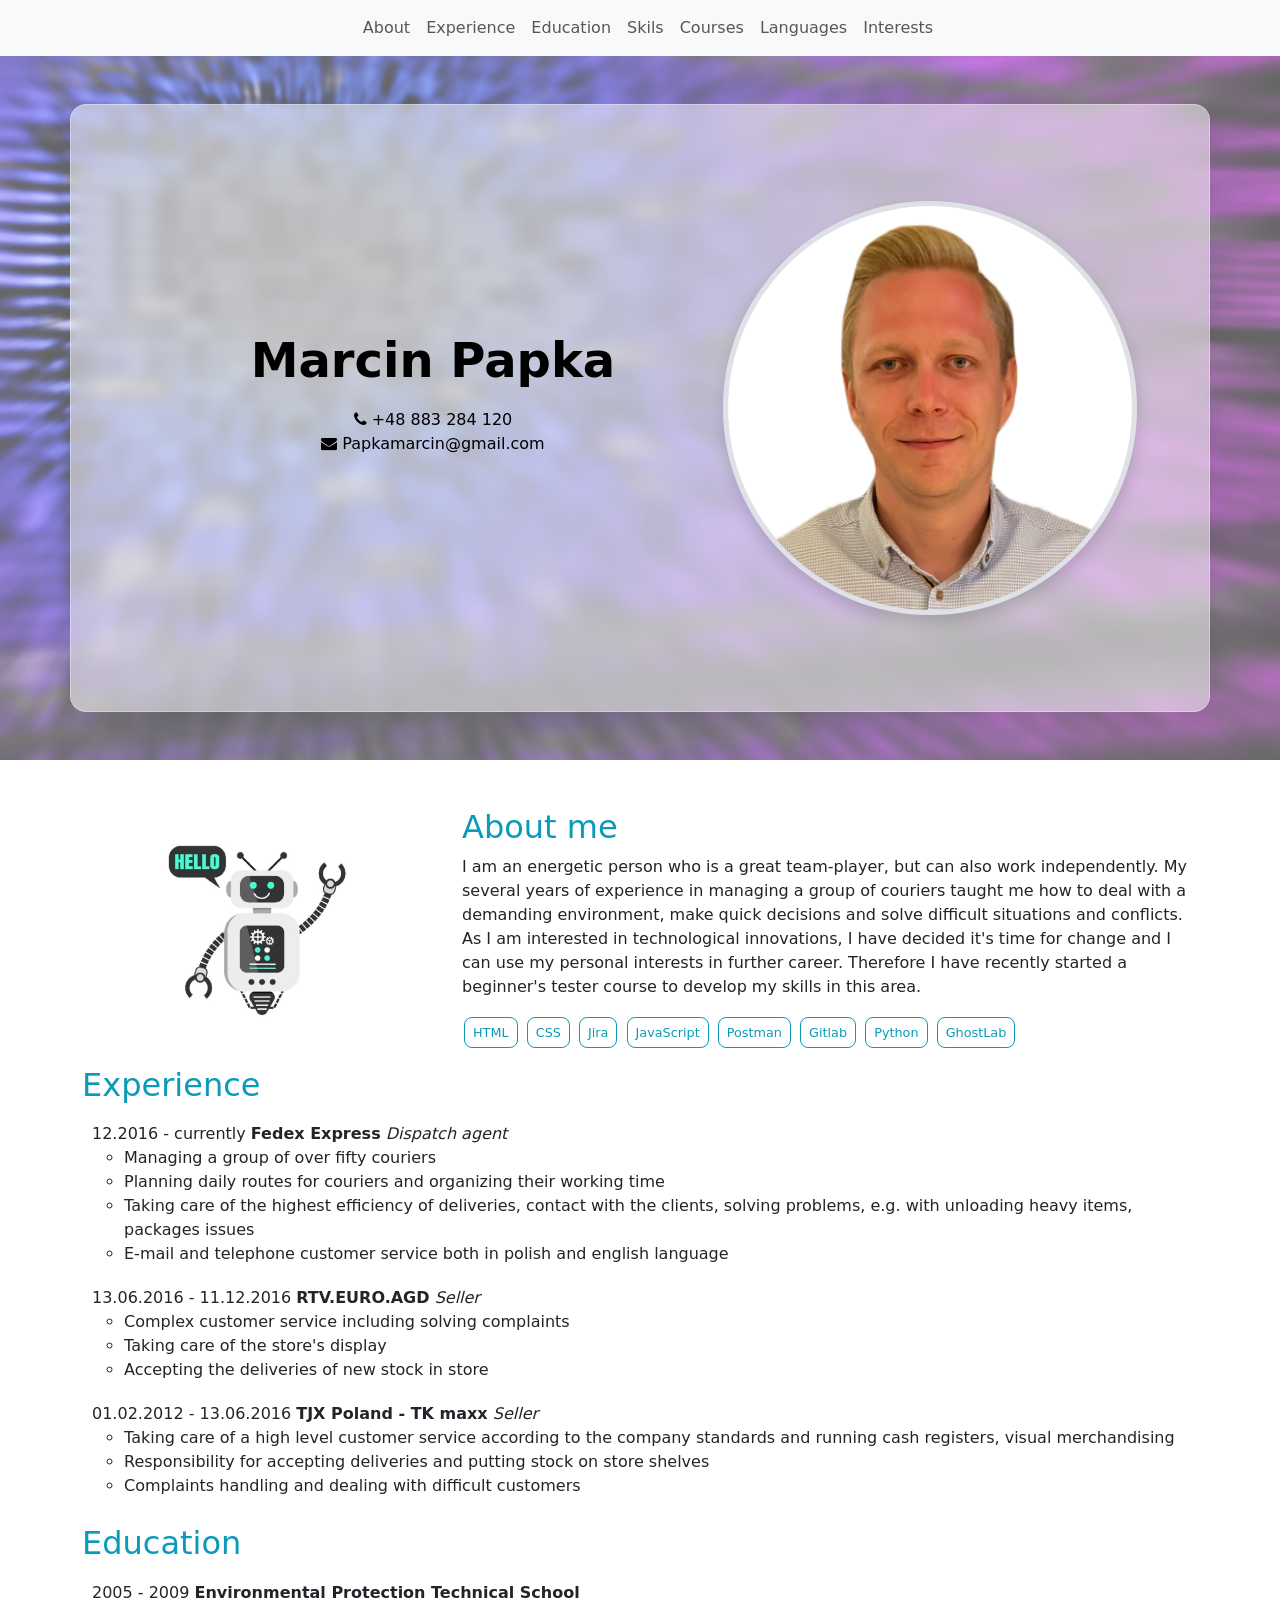
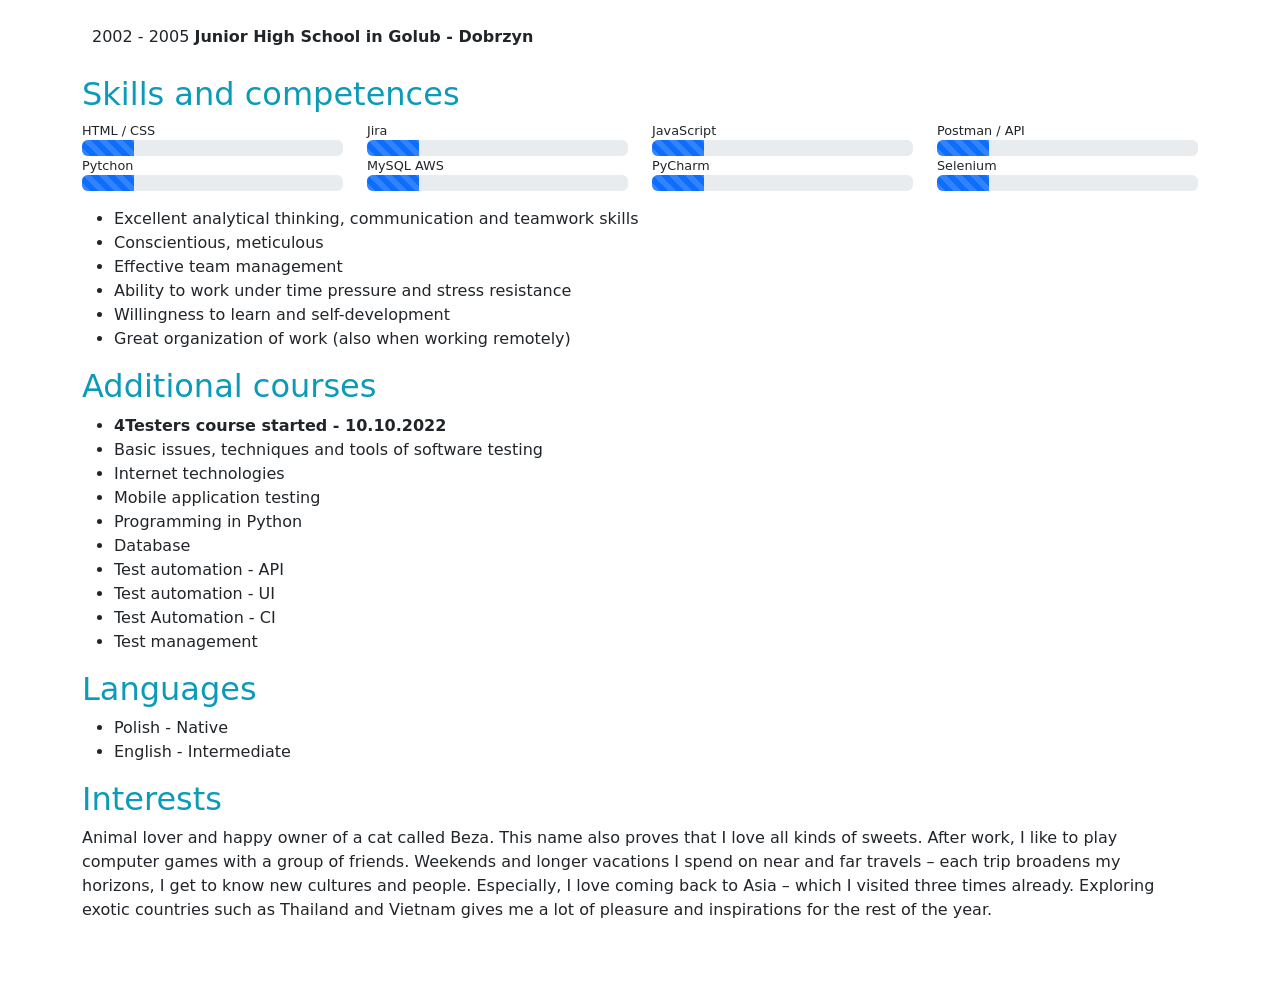
<file: Cv/Marcin Papka/public/index.html>
<!DOCTYPE html>
<html lang="en">
  <head>
    <meta charset="UTF-8" />
    <meta
      content="width=device-width, user-scalable=no, initial-scale=1.0, maximum-scale=1.0, minimum-scale=1.0"
      name="viewport"
    />
    <meta content="ie=edge" http-equiv="X-UA-Compatible" />
    <title>Marcin Papka - Resume</title>

    <link
      crossorigin="anonymous"
      href="https://cdn.jsdelivr.net/npm/bootstrap@5.2.2/dist/css/bootstrap.min.css"
      integrity="sha384-Zenh87qX5JnK2Jl0vWa8Ck2rdkQ2Bzep5IDxbcnCeuOxjzrPF/et3URy9Bv1WTRi"
      rel="stylesheet"
    />
    <link
      href="https://cdnjs.cloudflare.com/ajax/libs/font-awesome/4.7.0/css/font-awesome.min.css"
      rel="stylesheet"
    />
    <link href="style.css" rel="stylesheet" />
  </head>
  <body>
    <nav class="navbar navbar-expand-lg bg-light sticky-top px-5">
      <a class="navbar-brand"></a>
      <button
        aria-controls="collapseExample"
        aria-expanded="false"
        aria-label="Toggle navigation"
        class="navbar-toggler"
        data-bs-target="collapseExample"
        data-bs-toggle="collapse"
        type="button"
      >
        <span class="navbar-toggler-icon"></span>
      </button>

      <div
        class="collapse navbar-collapse justify-content-md-center"
        id="collapseExample"
      >
        <ul class="navbar-nav">
          <li class="nav-item">
            <a class="nav-link" href="#about-me">About</a>
          </li>
          <li class="nav-item">
            <a class="nav-link" href="#experience">Experience</a>
          </li>
          <li class="nav-item">
            <a class="nav-link" href="#education">Education</a>
          </li>
          <li class="nav-item">
            <a class="nav-link" href="#skills">Skils</a>
          </li>
          <li class="nav-item">
            <a class="nav-link" href="#courses">Courses</a>
          </li>
          <li class="nav-item">
            <a class="nav-link" href="#languages">Languages</a>
          </li>
          <li class="nav-item">
            <a class="nav-link" href="#interests">Interests</a>
          </li>
        </ul>
      </div>
    </nav>

    <header class="main-description py-5 px-5 px-lg-5">
      <div class="container px-5">
        <div class="container col-xxl-12 px-5 py-5">
          <div
            class="row flex-lg-row-reverse align-items-center justify-content-center g-5 py-5"
          >
            <div
              class="col-12 col-sm-8 col-md-7 col-lg-5 px-5 px-lg-0 main-img"
            >
              <img
                alt="My Photo"
                class="d-block mx-auto border-5 border img-fluid rounded-pill shadow"
                src="zdjecie.png"
              />
            </div>
            <div class="col-lg-7">
              <h1 class="display-5 fw-bold lh-1 mb-3 text-center" id="name">
                Marcin Papka
              </h1>

              <p class="main text-center py-2">
                <a href="tel:0048883284120"
                  ><i class="fa fa-phone"></i> +48 883 284 120</a
                ><br />
                <a href="mailto:Papkamarcin@gmail.com"
                  ><i class="fa fa-envelope"></i> Papkamarcin@gmail.com</a
                ><br />
              </p>
              <p class="main text-center font-monospace"></p>
            </div>
          </div>
        </div>
      </div>
    </header>
    <a class="info" id="about-me"></a>
    <main class="container py-5">
      <section class="section row">
        <div
          class="col-4 d-md-flex d-none align-items-center justify-content-center"
        >
          <img class="full-width" src="hello.jpg" alt="Hello-Robot" />
        </div>
        <div class="col-md-8 col-12">
          <h2>About me</h2>
          <p>
            I am an energetic person who is a great team-player, but can also
            work independently. My several years of experience in managing a
            group of couriers taught me how to deal with a demanding
            environment, make quick decisions and solve difficult situations and
            conflicts. As I am interested in technological innovations, I have
            decided it's time for change and I can use my personal interests in
            further career. Therefore I have recently started a beginner's
            tester course to develop my skills in this area.
          </p>
          <div class="tags">
            <span>HTML</span>
            <span>CSS</span>
            <span>Jira</span>
            <span>JavaScript</span>
            <span>Postman</span>
            <span>Gitlab</span>
            <span>Python</span>
            <span>GhostLab</span>
          </div>
        </div>
      </section>

      <section class="section experience info mt-3" id="experience">
        <h2>Experience</h2>
        <ul>
          <li>
            12.2016 - currently <strong>Fedex Express</strong>
            <i>Dispatch agent</i>
            <ul>
              <li>Managing a group of over fifty couriers</li>
              <li>
                Planning daily routes for couriers and organizing their working
                time
              </li>
              <li>
                Taking care of the highest efficiency of deliveries, contact
                with the clients, solving problems, e.g. with unloading heavy
                items, packages issues
              </li>
              <li>
                E-mail and telephone customer service both in polish and english
                language
              </li>
            </ul>
          </li>
          <li>
            13.06.2016 - 11.12.2016 <strong>RTV.EURO.AGD</strong>
            <i>Seller</i>
            <ul>
              <li>Complex customer service including solving complaints</li>
              <li>Taking care of the store's display</li>
              <li>Accepting the deliveries of new stock in store</li>
            </ul>
          </li>
          <li>
            01.02.2012 - 13.06.2016 <strong>TJX Poland - TK maxx</strong>
            <i>Seller</i>
            <ul>
              <li>
                Taking care of a high level customer service according to the
                company standards and running cash registers, visual
                merchandising
              </li>
              <li>
                Responsibility for accepting deliveries and putting stock on
                store shelves
              </li>
              <li>Complaints handling and dealing with difficult customers</li>
            </ul>
          </li>
        </ul>
      </section>
      <section class="section education anchor" id="education">
        <h2>Education</h2>
        <ul>
          <li>
            2005 - 2009
            <strong>Environmental Protection Technical School</strong>
          </li>
          <li>
            2002 - 2005
            <strong> Junior High School in Golub - Dobrzyn</strong>
          </li>
        </ul>
      </section>
      <section class="section anchor" id="skills">
        <h2>Skills and competences</h2>

        <div class="row skills">
          <div class="col-6 col-md-4 col-lg-3">
            HTML / CSS
            <div class="progress">
              <div
                class="progress-bar progress-bar-striped progress-bar-animated"
                role="progressbar"
                aria-label="Animated striped example"
                aria-valuenow="20"
                aria-valuemin="0"
                aria-valuemax="100"
                style="width: 20%"
              ></div>
            </div>
          </div>
          <div class="col-6 col-md-4 col-lg-3">
            Jira
            <div class="progress">
              <div
                class="progress-bar progress-bar-striped progress-bar-animated"
                role="progressbar"
                aria-label="Animated striped example"
                aria-valuenow="20"
                aria-valuemin="0"
                aria-valuemax="100"
                style="width: 20%"
              ></div>
            </div>
          </div>
          <div class="col-6 col-md-4 col-lg-3">
            JavaScript
            <div class="progress">
              <div
                class="progress-bar progress-bar-striped progress-bar-animated"
                role="progressbar"
                aria-label="Animated striped example"
                aria-valuenow="20"
                aria-valuemin="0"
                aria-valuemax="100"
                style="width: 20%"
              ></div>
            </div>
          </div>
          <div class="col-6 col-md-4 col-lg-3">
            Postman / API
            <div class="progress">
              <div
                class="progress-bar progress-bar-striped progress-bar-animated"
                role="progressbar"
                aria-label="Animated striped example"
                aria-valuenow="20"
                aria-valuemin="0"
                aria-valuemax="100"
                style="width: 20%"
              ></div>
            </div>
          </div>
          <div class="col-6 col-md-4 col-lg-3">
            Pytchon
            <div class="progress">
              <div
                class="progress-bar progress-bar-striped progress-bar-animated"
                role="progressbar"
                aria-label="Animated striped example"
                aria-valuenow="20"
                aria-valuemin="0"
                aria-valuemax="100"
                style="width: 20%"
              ></div>
            </div>
          </div>
          <div class="col-6 col-md-4 col-lg-3">
            MySQL AWS
            <div class="progress">
              <div
                class="progress-bar progress-bar-striped progress-bar-animated"
                role="progressbar"
                aria-label="Animated striped example"
                aria-valuenow="20"
                aria-valuemin="0"
                aria-valuemax="100"
                style="width: 20%"
              ></div>
            </div>
          </div>
          <div class="col-6 col-md-4 col-lg-3">
            PyCharm
            <div class="progress">
              <div
                class="progress-bar progress-bar-striped progress-bar-animated"
                role="progressbar"
                aria-label="Animated striped example"
                aria-valuenow="20"
                aria-valuemin="0"
                aria-valuemax="100"
                style="width: 20%"
              ></div>
            </div>
          </div>
          <div class="col-6 col-md-4 col-lg-3">
            Selenium
            <div class="progress">
              <div
                class="progress-bar progress-bar-striped progress-bar-animated"
                role="progressbar"
                aria-label="Animated striped example"
                aria-valuenow="20"
                aria-valuemin="0"
                aria-valuemax="100"
                style="width: 20%"
              ></div>
            </div>
          </div>
        </div>
      </section>
      <section>
        <ul class="pt-3">
          <li>
            Excellent analytical thinking, communication and teamwork skills
          </li>
          <li>Conscientious, meticulous</li>
          <li>Effective team management</li>
          <li>Ability to work under time pressure and stress resistance</li>
          <li>Willingness to learn and self-development</li>
          <li>Great organization of work (also when working remotely)</li>
        </ul>
      </section>
      <section class="section anchor" id="courses">
        <h2>Additional courses</h2>
        <ul>
          <li><b>4Testers course started - 10.10.2022</b></li>
          <li>Basic issues, techniques and tools of software testing</li>
          <li>Internet technologies</li>
          <li>Mobile application testing</li>
          <li>Programming in Python</li>
          <li>Database</li>
          <li>Test automation - API</li>
          <li>Test automation - UI</li>
          <li>Test Automation - CI</li>
          <li>Test management</li>
        </ul>
      </section>

      <section class="section anchor" id="languages">
        <h2>Languages</h2>
        <ul>
          <li>Polish - Native</li>
          <li>English - Intermediate</li>
        </ul>
      </section>
      <section class="section anchor" id="interests">
        <h2>Interests</h2>
        <p>
          Animal lover and happy owner of a cat called Beza. This name also
          proves that I love all kinds of sweets. After work, I like to play
          computer games with a group of friends. Weekends and longer vacations
          I spend on near and far travels – each trip broadens my horizons, I
          get to know new cultures and people. Especially, I love coming back to
          Asia – which I visited three times already. Exploring exotic countries
          such as Thailand and Vietnam gives me a lot of pleasure and
          inspirations for the rest of the year.
        </p>
      </section>
    </main>

    <script
      crossorigin="anonymous"
      integrity="sha256-o88AwQnZB+VDvE9tvIXrMQaPlFFSUTR+nldQm1LuPXQ="
      src="https://code.jquery.com/jquery-3.6.1.min.js"
    ></script>
    <script
      crossorigin="anonymous"
      integrity="sha384-OERcA2EqjJCMA+/3y+gxIOqMEjwtxJY7qPCqsdltbNJuaOe923+mo//f6V8Qbsw3"
      src="https://cdn.jsdelivr.net/npm/bootstrap@5.2.2/dist/js/bootstrap.bundle.min.js"
    ></script>
  </body>
</html>
</file>
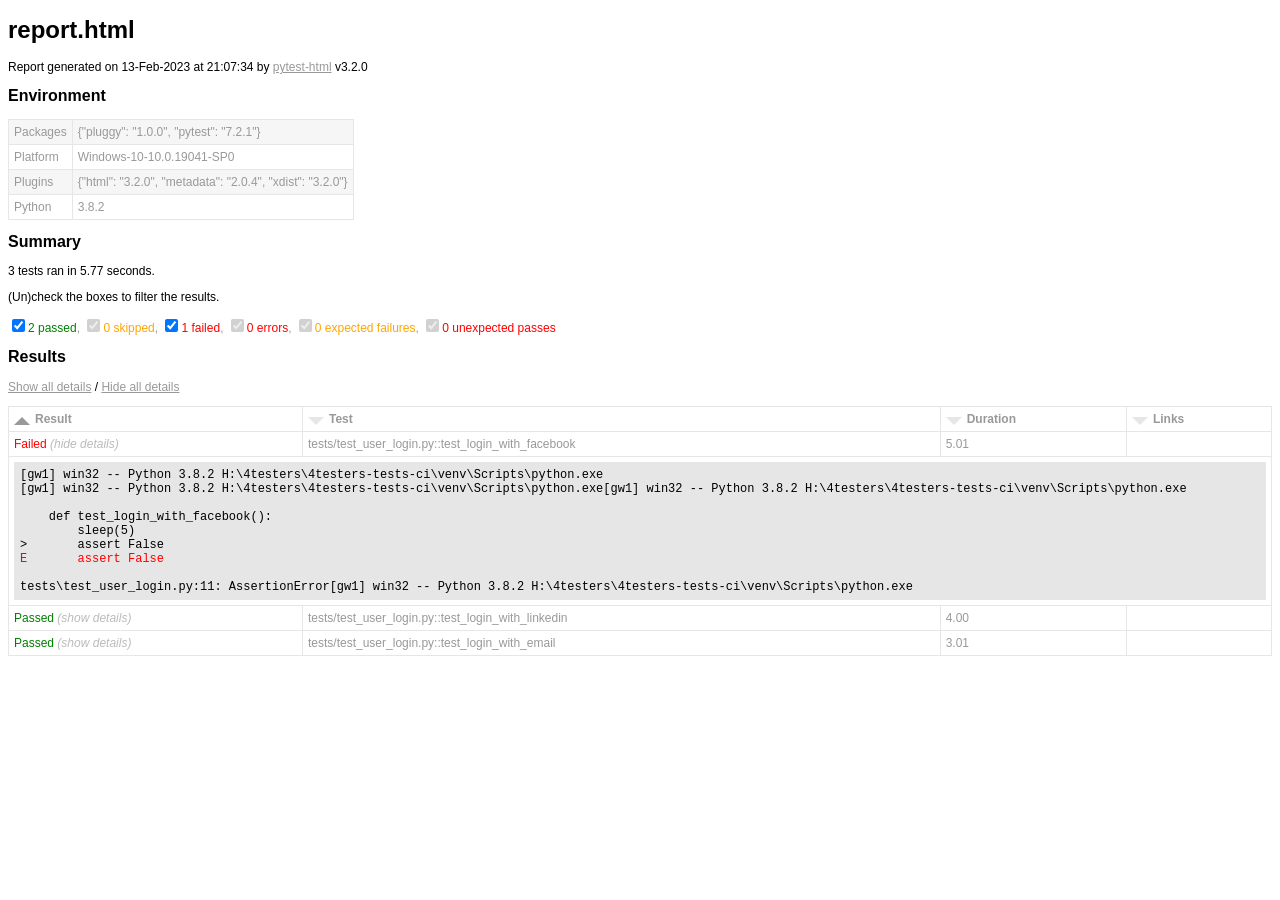
<file: 4testers-tests-ci-main/report.html>
<!DOCTYPE html>
<html>
  <head>
    <meta charset="utf-8"/>
    <title>report.html</title>
    <style>body {
  font-family: Helvetica, Arial, sans-serif;
  font-size: 12px;
  /* do not increase min-width as some may use split screens */
  min-width: 800px;
  color: #999;
}

h1 {
  font-size: 24px;
  color: black;
}

h2 {
  font-size: 16px;
  color: black;
}

p {
  color: black;
}

a {
  color: #999;
}

table {
  border-collapse: collapse;
}

/******************************
 * SUMMARY INFORMATION
 ******************************/
#environment td {
  padding: 5px;
  border: 1px solid #E6E6E6;
}
#environment tr:nth-child(odd) {
  background-color: #f6f6f6;
}

/******************************
 * TEST RESULT COLORS
 ******************************/
span.passed,
.passed .col-result {
  color: green;
}

span.skipped,
span.xfailed,
span.rerun,
.skipped .col-result,
.xfailed .col-result,
.rerun .col-result {
  color: orange;
}

span.error,
span.failed,
span.xpassed,
.error .col-result,
.failed .col-result,
.xpassed .col-result {
  color: red;
}

/******************************
 * RESULTS TABLE
 *
 * 1. Table Layout
 * 2. Extra
 * 3. Sorting items
 *
 ******************************/
/*------------------
 * 1. Table Layout
 *------------------*/
#results-table {
  border: 1px solid #e6e6e6;
  color: #999;
  font-size: 12px;
  width: 100%;
}
#results-table th,
#results-table td {
  padding: 5px;
  border: 1px solid #E6E6E6;
  text-align: left;
}
#results-table th {
  font-weight: bold;
}

/*------------------
 * 2. Extra
 *------------------*/
.log {
  background-color: #e6e6e6;
  border: 1px solid #e6e6e6;
  color: black;
  display: block;
  font-family: "Courier New", Courier, monospace;
  height: 230px;
  overflow-y: scroll;
  padding: 5px;
  white-space: pre-wrap;
}
.log:only-child {
  height: inherit;
}

div.image {
  border: 1px solid #e6e6e6;
  float: right;
  height: 240px;
  margin-left: 5px;
  overflow: hidden;
  width: 320px;
}
div.image img {
  width: 320px;
}

div.video {
  border: 1px solid #e6e6e6;
  float: right;
  height: 240px;
  margin-left: 5px;
  overflow: hidden;
  width: 320px;
}
div.video video {
  overflow: hidden;
  width: 320px;
  height: 240px;
}

.collapsed {
  display: none;
}

.expander::after {
  content: " (show details)";
  color: #BBB;
  font-style: italic;
  cursor: pointer;
}

.collapser::after {
  content: " (hide details)";
  color: #BBB;
  font-style: italic;
  cursor: pointer;
}

/*------------------
 * 3. Sorting items
 *------------------*/
.sortable {
  cursor: pointer;
}

.sort-icon {
  font-size: 0px;
  float: left;
  margin-right: 5px;
  margin-top: 5px;
  /*triangle*/
  width: 0;
  height: 0;
  border-left: 8px solid transparent;
  border-right: 8px solid transparent;
}
.inactive .sort-icon {
  /*finish triangle*/
  border-top: 8px solid #E6E6E6;
}
.asc.active .sort-icon {
  /*finish triangle*/
  border-bottom: 8px solid #999;
}
.desc.active .sort-icon {
  /*finish triangle*/
  border-top: 8px solid #999;
}
</style></head>
  <body onLoad="init()">
    <script>/* This Source Code Form is subject to the terms of the Mozilla Public
 * License, v. 2.0. If a copy of the MPL was not distributed with this file,
 * You can obtain one at http://mozilla.org/MPL/2.0/. */


function toArray(iter) {
    if (iter === null) {
        return null;
    }
    return Array.prototype.slice.call(iter);
}

function find(selector, elem) { // eslint-disable-line no-redeclare
    if (!elem) {
        elem = document;
    }
    return elem.querySelector(selector);
}

function findAll(selector, elem) {
    if (!elem) {
        elem = document;
    }
    return toArray(elem.querySelectorAll(selector));
}

function sortColumn(elem) {
    toggleSortStates(elem);
    const colIndex = toArray(elem.parentNode.childNodes).indexOf(elem);
    let key;
    if (elem.classList.contains('result')) {
        key = keyResult;
    } else if (elem.classList.contains('links')) {
        key = keyLink;
    } else {
        key = keyAlpha;
    }
    sortTable(elem, key(colIndex));
}

function showAllExtras() { // eslint-disable-line no-unused-vars
    findAll('.col-result').forEach(showExtras);
}

function hideAllExtras() { // eslint-disable-line no-unused-vars
    findAll('.col-result').forEach(hideExtras);
}

function showExtras(colresultElem) {
    const extras = colresultElem.parentNode.nextElementSibling;
    const expandcollapse = colresultElem.firstElementChild;
    extras.classList.remove('collapsed');
    expandcollapse.classList.remove('expander');
    expandcollapse.classList.add('collapser');
}

function hideExtras(colresultElem) {
    const extras = colresultElem.parentNode.nextElementSibling;
    const expandcollapse = colresultElem.firstElementChild;
    extras.classList.add('collapsed');
    expandcollapse.classList.remove('collapser');
    expandcollapse.classList.add('expander');
}

function showFilters() {
    let visibleString = getQueryParameter('visible') || 'all';
    visibleString = visibleString.toLowerCase();
    const checkedItems = visibleString.split(',');

    const filterItems = document.getElementsByClassName('filter');
    for (let i = 0; i < filterItems.length; i++) {
        filterItems[i].hidden = false;

        if (visibleString != 'all') {
            filterItems[i].checked = checkedItems.includes(filterItems[i].getAttribute('data-test-result'));
            filterTable(filterItems[i]);
        }
    }
}

function addCollapse() {
    // Add links for show/hide all
    const resulttable = find('table#results-table');
    const showhideall = document.createElement('p');
    showhideall.innerHTML = '<a href="javascript:showAllExtras()">Show all details</a> / ' +
                            '<a href="javascript:hideAllExtras()">Hide all details</a>';
    resulttable.parentElement.insertBefore(showhideall, resulttable);

    // Add show/hide link to each result
    findAll('.col-result').forEach(function(elem) {
        const collapsed = getQueryParameter('collapsed') || 'Passed';
        const extras = elem.parentNode.nextElementSibling;
        const expandcollapse = document.createElement('span');
        if (extras.classList.contains('collapsed')) {
            expandcollapse.classList.add('expander');
        } else if (collapsed.includes(elem.innerHTML)) {
            extras.classList.add('collapsed');
            expandcollapse.classList.add('expander');
        } else {
            expandcollapse.classList.add('collapser');
        }
        elem.appendChild(expandcollapse);

        elem.addEventListener('click', function(event) {
            if (event.currentTarget.parentNode.nextElementSibling.classList.contains('collapsed')) {
                showExtras(event.currentTarget);
            } else {
                hideExtras(event.currentTarget);
            }
        });
    });
}

function getQueryParameter(name) {
    const match = RegExp('[?&]' + name + '=([^&]*)').exec(window.location.search);
    return match && decodeURIComponent(match[1].replace(/\+/g, ' '));
}

function init () { // eslint-disable-line no-unused-vars
    resetSortHeaders();

    addCollapse();

    showFilters();

    sortColumn(find('.initial-sort'));

    findAll('.sortable').forEach(function(elem) {
        elem.addEventListener('click',
            function() {
                sortColumn(elem);
            }, false);
    });
}

function sortTable(clicked, keyFunc) {
    const rows = findAll('.results-table-row');
    const reversed = !clicked.classList.contains('asc');
    const sortedRows = sort(rows, keyFunc, reversed);
    /* Whole table is removed here because browsers acts much slower
     * when appending existing elements.
     */
    const thead = document.getElementById('results-table-head');
    document.getElementById('results-table').remove();
    const parent = document.createElement('table');
    parent.id = 'results-table';
    parent.appendChild(thead);
    sortedRows.forEach(function(elem) {
        parent.appendChild(elem);
    });
    document.getElementsByTagName('BODY')[0].appendChild(parent);
}

function sort(items, keyFunc, reversed) {
    const sortArray = items.map(function(item, i) {
        return [keyFunc(item), i];
    });

    sortArray.sort(function(a, b) {
        const keyA = a[0];
        const keyB = b[0];

        if (keyA == keyB) return 0;

        if (reversed) {
            return keyA < keyB ? 1 : -1;
        } else {
            return keyA > keyB ? 1 : -1;
        }
    });

    return sortArray.map(function(item) {
        const index = item[1];
        return items[index];
    });
}

function keyAlpha(colIndex) {
    return function(elem) {
        return elem.childNodes[1].childNodes[colIndex].firstChild.data.toLowerCase();
    };
}

function keyLink(colIndex) {
    return function(elem) {
        const dataCell = elem.childNodes[1].childNodes[colIndex].firstChild;
        return dataCell == null ? '' : dataCell.innerText.toLowerCase();
    };
}

function keyResult(colIndex) {
    return function(elem) {
        const strings = ['Error', 'Failed', 'Rerun', 'XFailed', 'XPassed',
            'Skipped', 'Passed'];
        return strings.indexOf(elem.childNodes[1].childNodes[colIndex].firstChild.data);
    };
}

function resetSortHeaders() {
    findAll('.sort-icon').forEach(function(elem) {
        elem.parentNode.removeChild(elem);
    });
    findAll('.sortable').forEach(function(elem) {
        const icon = document.createElement('div');
        icon.className = 'sort-icon';
        icon.textContent = 'vvv';
        elem.insertBefore(icon, elem.firstChild);
        elem.classList.remove('desc', 'active');
        elem.classList.add('asc', 'inactive');
    });
}

function toggleSortStates(elem) {
    //if active, toggle between asc and desc
    if (elem.classList.contains('active')) {
        elem.classList.toggle('asc');
        elem.classList.toggle('desc');
    }

    //if inactive, reset all other functions and add ascending active
    if (elem.classList.contains('inactive')) {
        resetSortHeaders();
        elem.classList.remove('inactive');
        elem.classList.add('active');
    }
}

function isAllRowsHidden(value) {
    return value.hidden == false;
}

function filterTable(elem) { // eslint-disable-line no-unused-vars
    const outcomeAtt = 'data-test-result';
    const outcome = elem.getAttribute(outcomeAtt);
    const classOutcome = outcome + ' results-table-row';
    const outcomeRows = document.getElementsByClassName(classOutcome);

    for(let i = 0; i < outcomeRows.length; i++){
        outcomeRows[i].hidden = !elem.checked;
    }

    const rows = findAll('.results-table-row').filter(isAllRowsHidden);
    const allRowsHidden = rows.length == 0 ? true : false;
    const notFoundMessage = document.getElementById('not-found-message');
    notFoundMessage.hidden = !allRowsHidden;
}
</script>
    <h1>report.html</h1>
    <p>Report generated on 13-Feb-2023 at 21:07:34 by <a href="https://pypi.python.org/pypi/pytest-html">pytest-html</a> v3.2.0</p>
    <h2>Environment</h2>
    <table id="environment">
      <tr>
        <td>Packages</td>
        <td>{"pluggy": "1.0.0", "pytest": "7.2.1"}</td></tr>
      <tr>
        <td>Platform</td>
        <td>Windows-10-10.0.19041-SP0</td></tr>
      <tr>
        <td>Plugins</td>
        <td>{"html": "3.2.0", "metadata": "2.0.4", "xdist": "3.2.0"}</td></tr>
      <tr>
        <td>Python</td>
        <td>3.8.2</td></tr></table>
    <h2>Summary</h2>
    <p>3 tests ran in 5.77 seconds. </p>
    <p class="filter" hidden="true">(Un)check the boxes to filter the results.</p><input checked="true" class="filter" data-test-result="passed" hidden="true" name="filter_checkbox" onChange="filterTable(this)" type="checkbox"/><span class="passed">2 passed</span>, <input checked="true" class="filter" data-test-result="skipped" disabled="true" hidden="true" name="filter_checkbox" onChange="filterTable(this)" type="checkbox"/><span class="skipped">0 skipped</span>, <input checked="true" class="filter" data-test-result="failed" hidden="true" name="filter_checkbox" onChange="filterTable(this)" type="checkbox"/><span class="failed">1 failed</span>, <input checked="true" class="filter" data-test-result="error" disabled="true" hidden="true" name="filter_checkbox" onChange="filterTable(this)" type="checkbox"/><span class="error">0 errors</span>, <input checked="true" class="filter" data-test-result="xfailed" disabled="true" hidden="true" name="filter_checkbox" onChange="filterTable(this)" type="checkbox"/><span class="xfailed">0 expected failures</span>, <input checked="true" class="filter" data-test-result="xpassed" disabled="true" hidden="true" name="filter_checkbox" onChange="filterTable(this)" type="checkbox"/><span class="xpassed">0 unexpected passes</span>
    <h2>Results</h2>
    <table id="results-table">
      <thead id="results-table-head">
        <tr>
          <th class="sortable result initial-sort" col="result">Result</th>
          <th class="sortable" col="name">Test</th>
          <th class="sortable" col="duration">Duration</th>
          <th class="sortable links" col="links">Links</th></tr>
        <tr hidden="true" id="not-found-message">
          <th colspan="4">No results found. Try to check the filters</th></tr></thead>
      <tbody class="failed results-table-row">
        <tr>
          <td class="col-result">Failed</td>
          <td class="col-name">tests/test_user_login.py::test_login_with_facebook</td>
          <td class="col-duration">5.01</td>
          <td class="col-links"></td></tr>
        <tr>
          <td class="extra" colspan="4">
            <div class="log">[gw1] win32 -- Python 3.8.2 H:\4testers\4testers-tests-ci\venv\Scripts\python.exe<br/>[gw1] win32 -- Python 3.8.2 H:\4testers\4testers-tests-ci\venv\Scripts\python.exe[gw1] win32 -- Python 3.8.2 H:\4testers\4testers-tests-ci\venv\Scripts\python.exe<br/><br/>    def test_login_with_facebook():<br/>        sleep(5)<br/>&gt;       assert False<br/><span class="error">E       assert False</span><br/><br/>tests\test_user_login.py:11: AssertionError[gw1] win32 -- Python 3.8.2 H:\4testers\4testers-tests-ci\venv\Scripts\python.exe<br/></div></td></tr></tbody>
      <tbody class="passed results-table-row">
        <tr>
          <td class="col-result">Passed</td>
          <td class="col-name">tests/test_user_login.py::test_login_with_linkedin</td>
          <td class="col-duration">4.00</td>
          <td class="col-links"></td></tr>
        <tr>
          <td class="extra" colspan="4">
            <div class="log">[gw2] win32 -- Python 3.8.2 H:\4testers\4testers-tests-ci\venv\Scripts\python.exe<br/>[gw2] win32 -- Python 3.8.2 H:\4testers\4testers-tests-ci\venv\Scripts\python.exe[gw2] win32 -- Python 3.8.2 H:\4testers\4testers-tests-ci\venv\Scripts\python.exe[gw2] win32 -- Python 3.8.2 H:\4testers\4testers-tests-ci\venv\Scripts\python.exe<br/></div></td></tr></tbody>
      <tbody class="passed results-table-row">
        <tr>
          <td class="col-result">Passed</td>
          <td class="col-name">tests/test_user_login.py::test_login_with_email</td>
          <td class="col-duration">3.01</td>
          <td class="col-links"></td></tr>
        <tr>
          <td class="extra" colspan="4">
            <div class="log">[gw0] win32 -- Python 3.8.2 H:\4testers\4testers-tests-ci\venv\Scripts\python.exe<br/>[gw0] win32 -- Python 3.8.2 H:\4testers\4testers-tests-ci\venv\Scripts\python.exe[gw0] win32 -- Python 3.8.2 H:\4testers\4testers-tests-ci\venv\Scripts\python.exe[gw0] win32 -- Python 3.8.2 H:\4testers\4testers-tests-ci\venv\Scripts\python.exe<br/></div></td></tr></tbody></table></body></html>
</file>
<file: Cv/Marcin Papka/public/style.css>
a {
  text-decoration: none;
  color: #000;
}

h1,
h2 {
  color: #0b9bb8;
}

.info:before {
  content: "";
  display: block;
  position: relative;
  width: 0;
  height: 5em;
  margin-top: -5em;
}

.main-description h1,
.main-description h2 {
  color: #000;
}

.main a i {
  transition: 0.7s;
}

.main-description {
  position: relative;
}

.main-description:before {
  content: " ";
  display: block;
  position: absolute;
  left: 0;
  top: 0;
  width: 100%;
  height: 100%;
  opacity: 0.6;
  background-image: url("background.jpg");
  background-repeat: no-repeat;
  background-position: 50% 50%;
  background-size: cover;
}

.main-description > .container {
  background: rgba(255, 255, 255, 0.5);
  border-radius: 16px;
  box-shadow: 0 4px 30px rgba(0, 0, 0, 0.1);
  backdrop-filter: blur(8px);
  -webkit-backdrop-filter: blur(8px);
  border: 1px solid rgba(255, 255, 255, 0.3);
  position: relative;
}

.main-img img {
  border-color: #ccc;
  transition: ease-in-out 1s;
}

.main-img img:hover {
  border-color: #0b9bb8 !important;
}

.full-width {
  width: 60%;
}

.tags span {
  border: 1px solid #0b9bb8;
  color: #0b9bb8;
  padding: 5px 8px;
  display: inline-block;
  margin: 2px;
  border-radius: 8px;
  font-size: 0.8rem;
}

.experience > ul,
.education ul {
  list-style: none;
  padding: 0;
}

.experience > ul > li,
.education > ul > li {
  padding: 10px;
}

.skills {
  font-size: 0.8rem;
}

.skills .progress-bar {
  transition: none;
}
</file>
